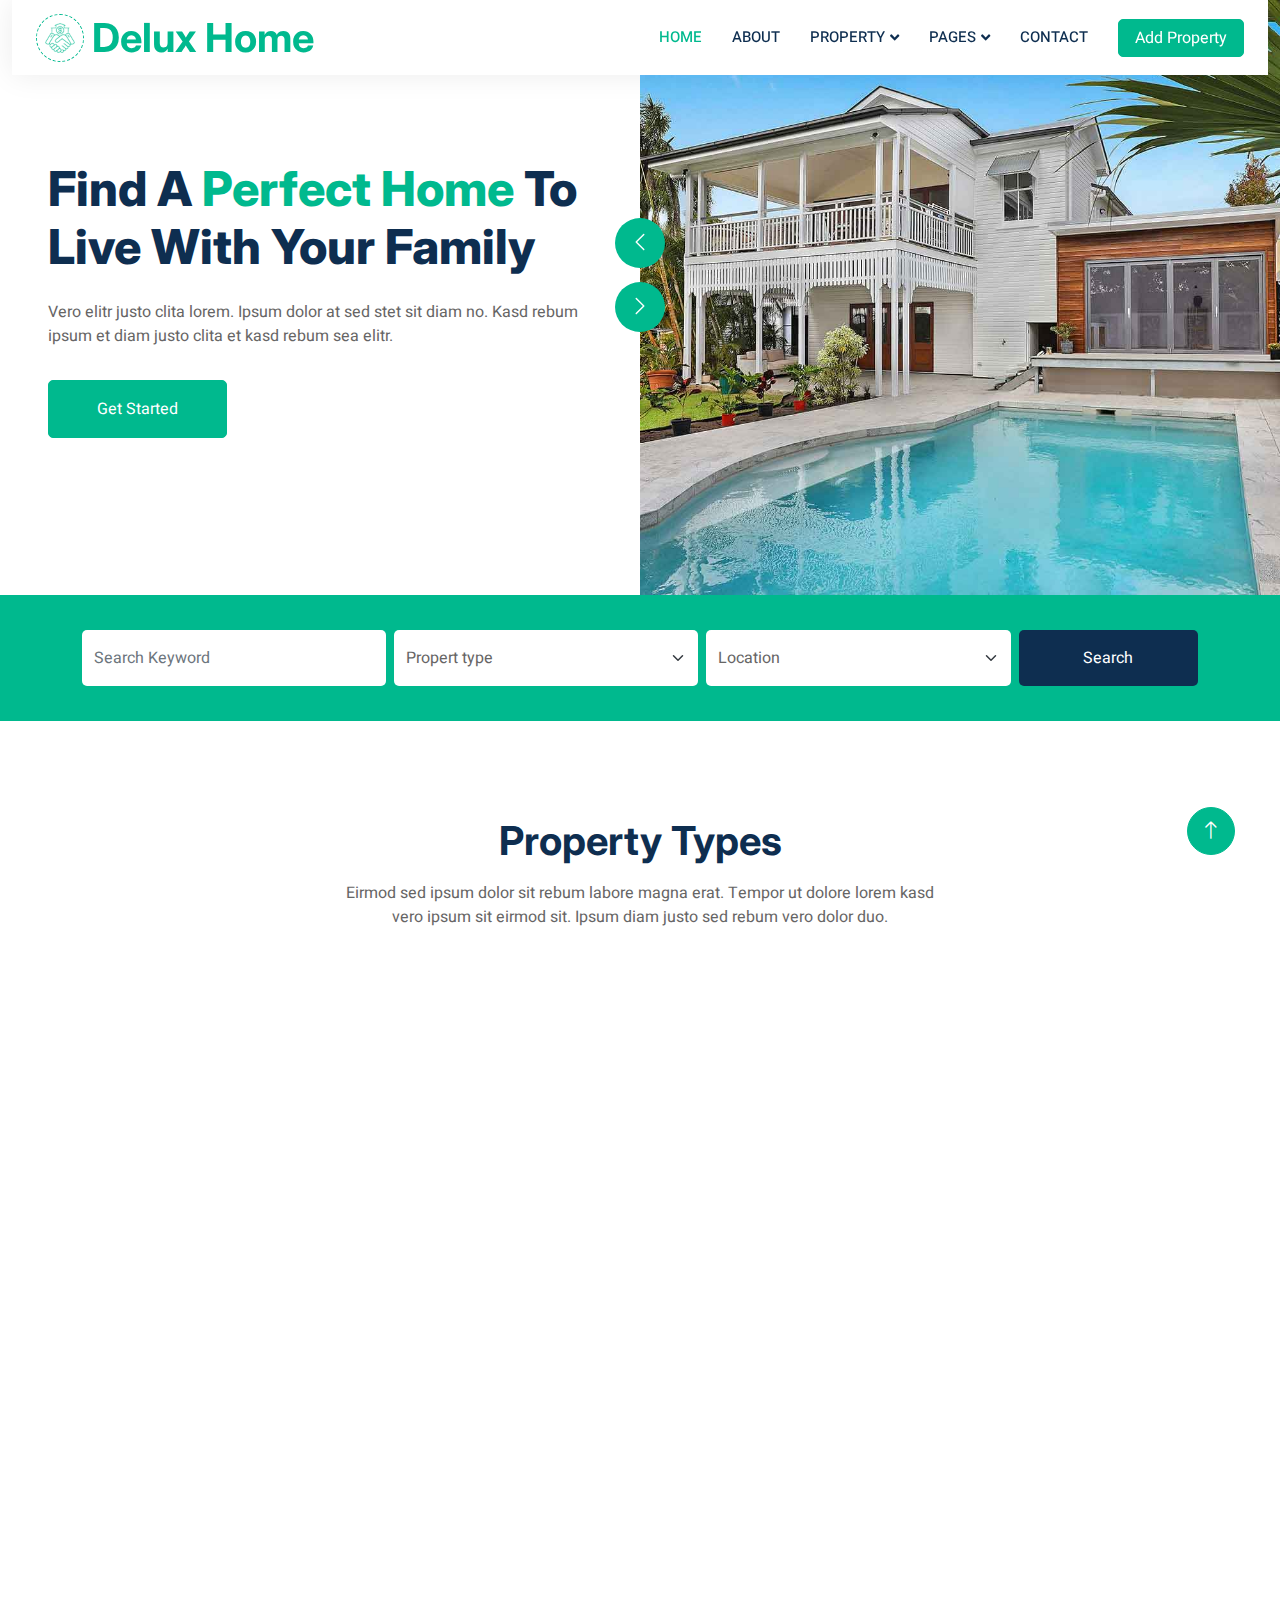
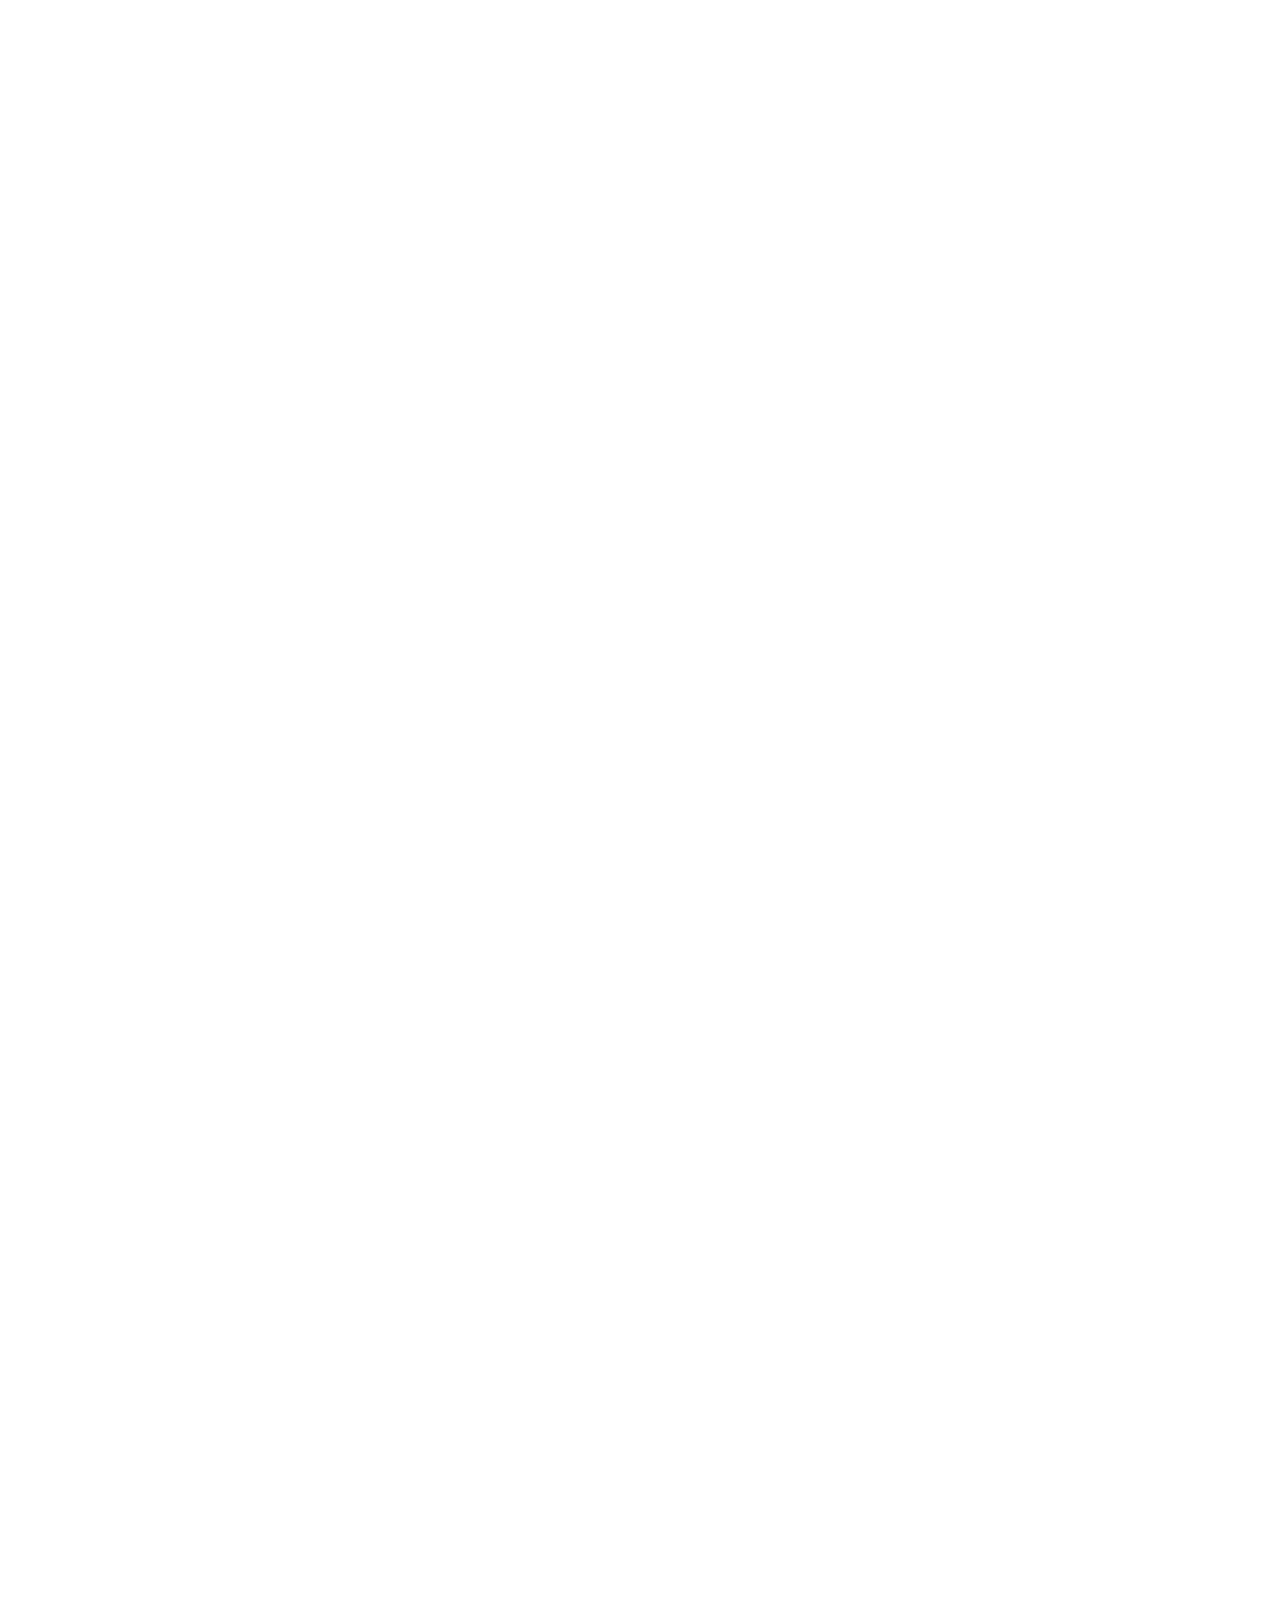
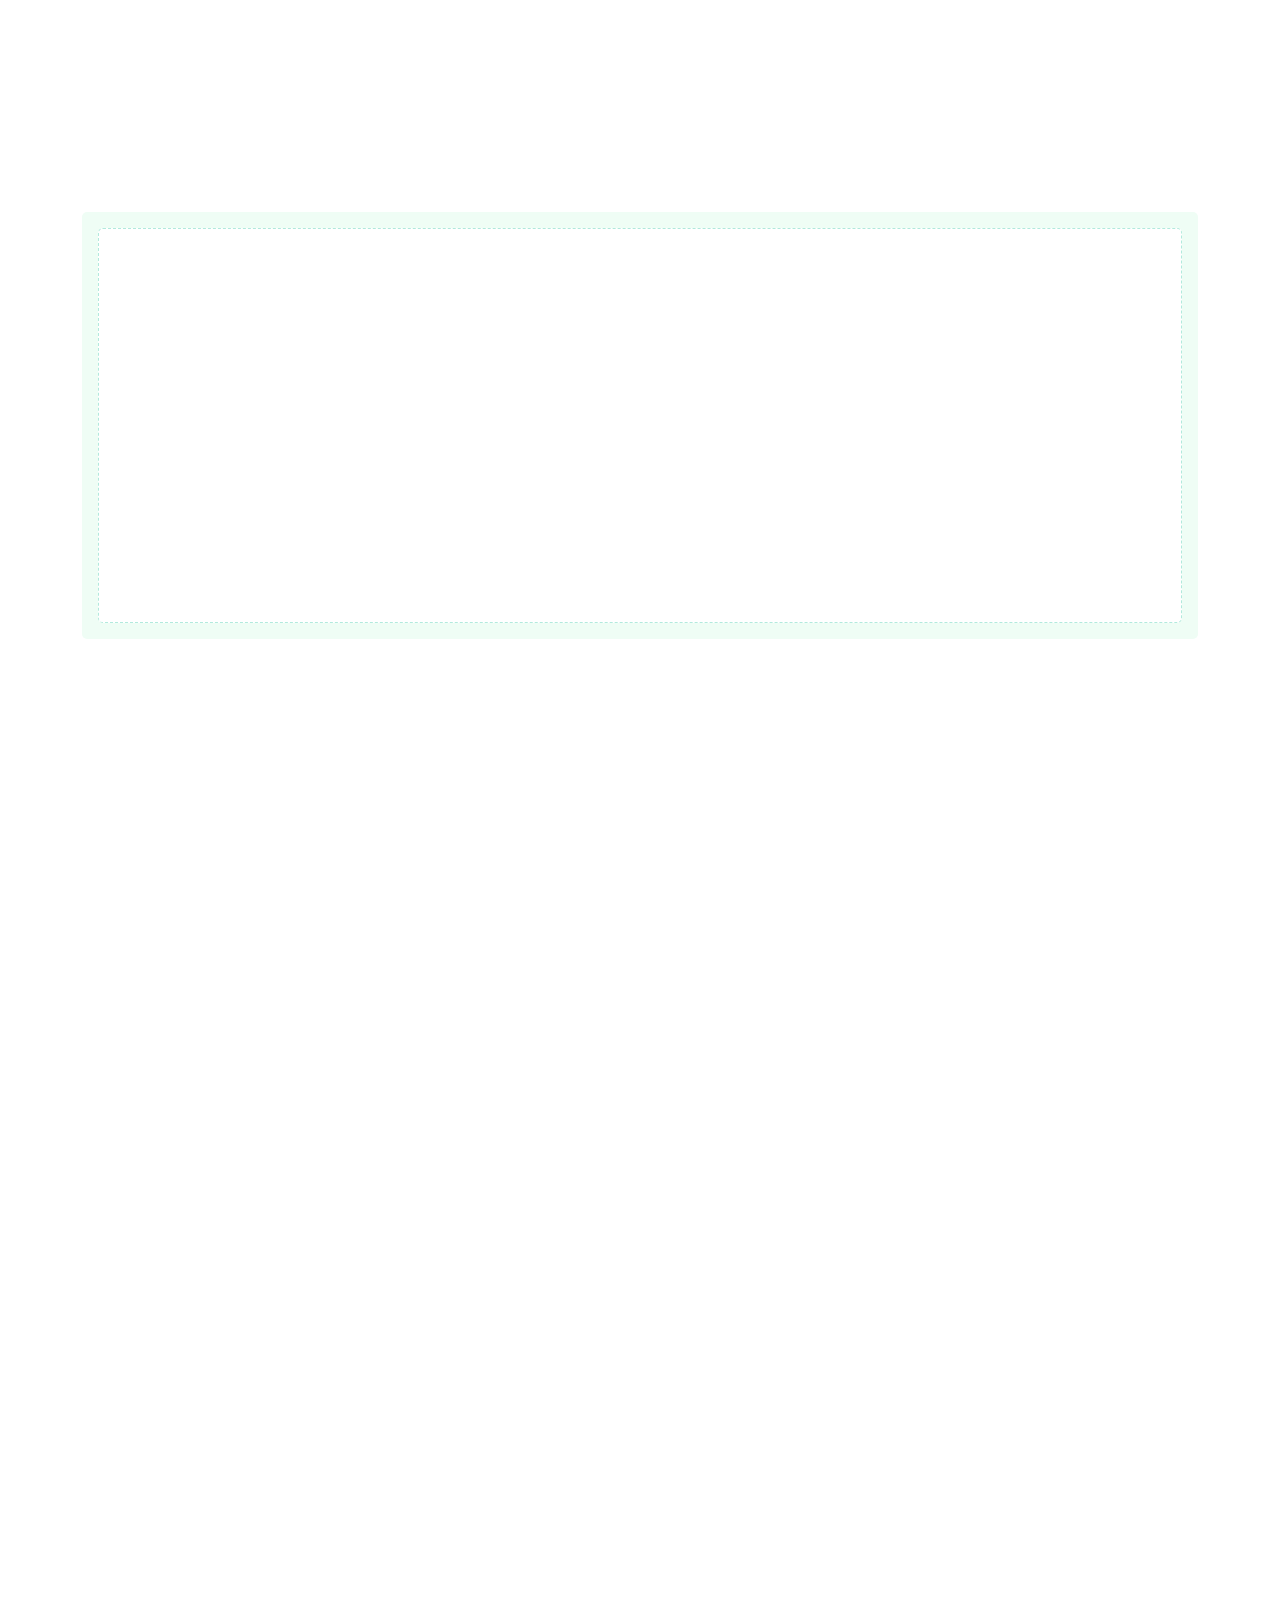
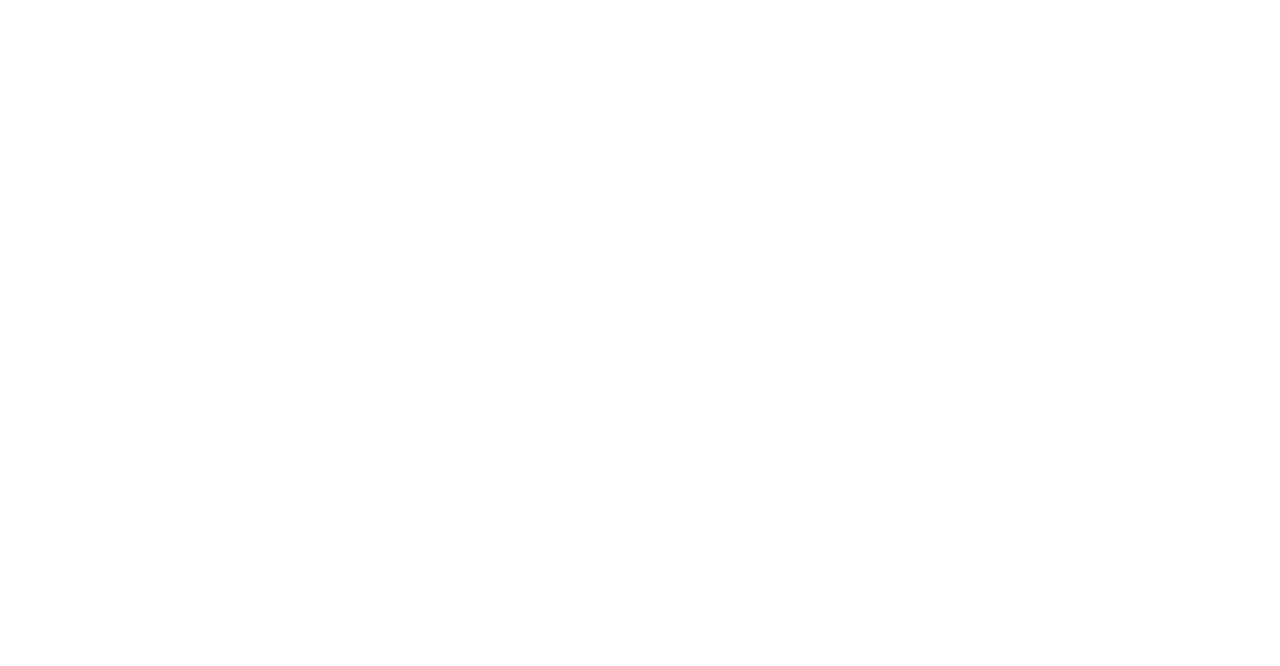
<file: luxury/index.html>
<!DOCTYPE html>
<html lang="en">

<head>
    <meta charset="utf-8">
    <title>Luxury Resort</title>
    <meta content="width=device-width, initial-scale=1.0" name="viewport">
    <meta content="" name="keywords">
    <meta content="" name="description">

    <!-- Favicon -->
    <link href="img/favicon.ico" rel="icon">

    <!-- Google Web Fonts -->
    <link rel="preconnect" href="https://fonts.googleapis.com">
    <link rel="preconnect" href="https://fonts.gstatic.com" crossorigin>
    <link href="https://fonts.googleapis.com/css2?family=Heebo:wght@400;500;600&family=Inter:wght@700;800&display=swap" rel="stylesheet">
    
    <!-- Icon Font Stylesheet -->
    <link href="https://cdnjs.cloudflare.com/ajax/libs/font-awesome/5.10.0/css/all.min.css" rel="stylesheet">
    <link href="https://cdn.jsdelivr.net/npm/bootstrap-icons@1.4.1/font/bootstrap-icons.css" rel="stylesheet">

    <!-- Libraries Stylesheet -->
    <link href="lib/animate/animate.min.css" rel="stylesheet">
    <link href="lib/owlcarousel/assets/owl.carousel.min.css" rel="stylesheet">

    <!-- Customized Bootstrap Stylesheet -->
    <link href="css/bootstrap.min.css" rel="stylesheet">

    <!-- Template Stylesheet -->
    <link href="css/style.css" rel="stylesheet">
    <!-- <style>
        body{
            background: #000;
            color :white;
        }
    </style> -->
</head>

<body>
    <div class="container-xxl bg-white p-0">
 

        <!-- Navbar Start -->
        <div class="container-fluid nav-bar bg-transparent">
            <nav class="navbar navbar-expand-lg bg-white navbar-light py-0 px-4">
                <a href="index.html" class="navbar-brand d-flex align-items-center text-center">
                    <div class="icon p-2 me-2">
                        <img class="img-fluid" src="img/icon-deal.png" alt="Icon" style="width: 30px; height: 30px;">
                    </div>
                    <h1 class="m-0 text-primary">Delux Home</h1>
                </a>
                <button type="button" class="navbar-toggler" data-bs-toggle="collapse" data-bs-target="#navbarCollapse">
                    <span class="navbar-toggler-icon"></span>
                </button>
                <div class="collapse navbar-collapse" id="navbarCollapse">
                    <div class="navbar-nav ms-auto">
                        <a href="index.html" class="nav-item nav-link active">Home</a>
                        <a href="#about" class="nav-item nav-link">About</a>
                        <div class="nav-item dropdown">
                            <a href="#" class="nav-link dropdown-toggle" data-bs-toggle="dropdown">Property</a>
                            <div class="dropdown-menu rounded-0 m-0">
                                <a href="#property_listing" class="dropdown-item">Property List</a>
                                <a href="#property_type" class="dropdown-item">Property Type</a>
                                <a href="property-agent.html" class="dropdown-item">Property Agent</a>
                            </div>
                        </div>
                        <div class="nav-item dropdown">
                            <a href="#" class="nav-link dropdown-toggle" data-bs-toggle="dropdown">Pages</a>
                            <div class="dropdown-menu rounded-0 m-0">
                                <a href="testimonial.html" class="dropdown-item">Testimonial</a>
                                <a href="404.html" class="dropdown-item">404 Error</a>
                            </div>
                        </div>
                        <a href="contact.html" class="nav-item nav-link">Contact</a>
                    </div>
                    <a href="" class="btn btn-primary px-3 d-none d-lg-flex">Add Property</a>
                </div>
            </nav>
        </div>
        <!-- Navbar End -->


        <!-- Header Start -->
        <div class="container-fluid header bg-white p-0">
            <div class="row g-0 align-items-center flex-column-reverse flex-md-row">
                <div class="col-md-6 p-5 mt-lg-5">
                    <h1 class="display-5 animated fadeIn mb-4">Find A <span class="text-primary">Perfect Home</span> To Live With Your Family</h1>
                    <p class="animated fadeIn mb-4 pb-2">Vero elitr justo clita lorem. Ipsum dolor at sed stet
                        sit diam no. Kasd rebum ipsum et diam justo clita et kasd rebum sea elitr.</p>
                    <a href="" class="btn btn-primary py-3 px-5 me-3 animated fadeIn">Get Started</a>
                </div>
                <div class="col-md-6 animated fadeIn">
                    <div class="owl-carousel header-carousel">
                        <div class="owl-carousel-item">
                            <img class="img-fluid" src="img/carousel-1.jpg" alt="">
                        </div>
                        <div class="owl-carousel-item">
                            <img class="img-fluid" src="img/carousel-2.jpg" alt="">
                        </div>
                    </div>
                </div>
            </div>
        </div>
        <!-- Header End -->


        <!-- Search Start -->
        <div class="container-fluid bg-primary mb-5 wow fadeIn" data-wow-delay="0.1s" style="padding: 35px;">
            <div class="container">
                <div class="row g-2">
                    <div class="col-md-10">
                        <div class="row g-2">
                            <div class="col-md-4">
                                <input type="text" class="form-control border-0 py-3" placeholder="Search Keyword">
                            </div>
                            <div class="col-md-4">
                                <select class="form-select border-0 py-3">
                                    <option selected>Propert type</option>
                                    <option value="1">HOME</option>
                                    <option value="2">Room</option>
                                    <option value="3">Office</option>
                                </select>
                            </div>
                            <div class="col-md-4">
                                <select class="form-select border-0 py-3">
                                    <option selected>Location</option>
                                    <option value="1">Jalandhar</option>
                                    <option value="2">Kapurthala</option>
                                    <option value="3">Chandigadh</option>
                                </select>
                            </div>
                        </div>
                    </div>
                    <div class="col-md-2">
                        <button class="btn btn-dark border-0 w-100 py-3">Search</button>
                    </div>
                </div>
            </div>
        </div>
        <!-- Search End -->


        <!-- Category Start -->
        <div class="container-xxl py-5" id="property_type">
            <div class="container">
                <div class="text-center mx-auto mb-5 wow fadeInUp" data-wow-delay="0.1s" style="max-width: 600px;">
                    <h1 class="mb-3">Property Types</h1>
                    <p>Eirmod sed ipsum dolor sit rebum labore magna erat. Tempor ut dolore lorem kasd vero ipsum sit eirmod sit. Ipsum diam justo sed rebum vero dolor duo.</p>
                </div>
                <div class="row g-4">
                    <div class="col-lg-3 col-sm-6 wow fadeInUp" data-wow-delay="0.1s">
                        <a class="cat-item d-block bg-light text-center rounded p-3" href="">
                            <div class="rounded p-4">
                                <div class="icon mb-3">
                                    <img class="img-fluid" src="img/icon-apartment.png" alt="Icon">
                                </div>
                                <h6>Apartment</h6>
                                <span>123 Properties</span>
                            </div>
                        </a>
                    </div>
                    <div class="col-lg-3 col-sm-6 wow fadeInUp" data-wow-delay="0.3s">
                        <a class="cat-item d-block bg-light text-center rounded p-3" href="">
                            <div class="rounded p-4">
                                <div class="icon mb-3">
                                    <img class="img-fluid" src="img/icon-villa.png" alt="Icon">
                                </div>
                                <h6>Villa</h6>
                                <span>123 Properties</span>
                            </div>
                        </a>
                    </div>
                    <div class="col-lg-3 col-sm-6 wow fadeInUp" data-wow-delay="0.5s">
                        <a class="cat-item d-block bg-light text-center rounded p-3" href="">
                            <div class="rounded p-4">
                                <div class="icon mb-3">
                                    <img class="img-fluid" src="img/icon-house.png" alt="Icon">
                                </div>
                                <h6>Home</h6>
                                <span>123 Properties</span>
                            </div>
                        </a>
                    </div>
                    <div class="col-lg-3 col-sm-6 wow fadeInUp" data-wow-delay="0.7s">
                        <a class="cat-item d-block bg-light text-center rounded p-3" href="">
                            <div class="rounded p-4">
                                <div class="icon mb-3">
                                    <img class="img-fluid" src="img/icon-housing.png" alt="Icon">
                                </div>
                                <h6>Office</h6>
                                <span>123 Properties</span>
                            </div>
                        </a>
                    </div>
                    <div class="col-lg-3 col-sm-6 wow fadeInUp" data-wow-delay="0.1s">
                        <a class="cat-item d-block bg-light text-center rounded p-3" href="">
                            <div class="rounded p-4">
                                <div class="icon mb-3">
                                    <img class="img-fluid" src="img/icon-building.png" alt="Icon">
                                </div>
                                <h6>Building</h6>
                                <span>123 Properties</span>
                            </div>
                        </a>
                    </div>
                    <div class="col-lg-3 col-sm-6 wow fadeInUp" data-wow-delay="0.3s">
                        <a class="cat-item d-block bg-light text-center rounded p-3" href="">
                            <div class="rounded p-4">
                                <div class="icon mb-3">
                                    <img class="img-fluid" src="img/icon-neighborhood.png" alt="Icon">
                                </div>
                                <h6>Townhouse</h6>
                                <span>123 Properties</span>
                            </div>
                        </a>
                    </div>
                    <div class="col-lg-3 col-sm-6 wow fadeInUp" data-wow-delay="0.5s">
                        <a class="cat-item d-block bg-light text-center rounded p-3" href="">
                            <div class="rounded p-4">
                                <div class="icon mb-3">
                                    <img class="img-fluid" src="img/icon-condominium.png" alt="Icon">
                                </div>
                                <h6>Shop</h6>
                                <span>123 Properties</span>
                            </div>
                        </a>
                    </div>
                    <div class="col-lg-3 col-sm-6 wow fadeInUp" data-wow-delay="0.7s">
                        <a class="cat-item d-block bg-light text-center rounded p-3" href="">
                            <div class="rounded p-4">
                                <div class="icon mb-3">
                                    <img class="img-fluid" src="img/icon-luxury.png" alt="Icon">
                                </div>
                                <h6>Garage</h6>
                                <span>123 Properties</span>
                            </div>
                        </a>
                    </div>
                </div>
            </div>
        </div>
        <!-- Category End -->


        <!-- About Start -->
        <div class="container-xxl py-5" id="about">
            <div class="container">
                <div class="row g-5 align-items-center">
                    <div class="col-lg-6 wow fadeIn" data-wow-delay="0.1s">
                        <div class="about-img position-relative overflow-hidden p-5 pe-0">
                            <img class="img-fluid w-100" src="img/about.jpg">
                        </div>
                    </div>
                    <div class="col-lg-6 wow fadeIn" data-wow-delay="0.5s">
                        <h1 class="mb-4">#1 Place To Find The Perfect Room for your need</h1>
                        <p class="mb-4">Tempor erat elitr rebum at clita. Diam dolor diam ipsum sit. Aliqu diam amet diam et eos. Clita erat ipsum et lorem et sit, sed stet lorem sit clita duo justo magna dolore erat amet</p>
                        <p><i class="fa fa-check text-primary me-3"></i>Tempor erat elitr rebum at clita</p>
                        <p><i class="fa fa-check text-primary me-3"></i>Aliqu diam amet diam et eos</p>
                        <p><i class="fa fa-check text-primary me-3"></i>Clita duo justo magna dolore erat amet</p>
                        <a class="btn btn-primary py-3 px-5 mt-3" href="">Read More</a>
                    </div>
                </div>
            </div>
        </div>
        <!-- About End -->


        <!-- Property List Start -->
        <div class="container-xxl py-5" id="property_listing">
            <div class="container">
                <div class="row g-0 gx-5 align-items-end">
                    <div class="col-lg-6">
                        <div class="text-start mx-auto mb-5 wow slideInLeft" data-wow-delay="0.1s">
                            <h1 class="mb-3">Property Listing</h1>
                            <p>Eirmod sed ipsum dolor sit rebum labore magna erat. Tempor ut dolore lorem kasd vero ipsum sit eirmod sit diam justo sed rebum.</p>
                        </div>
                    </div>
                    <div class="col-lg-6 text-start text-lg-end wow slideInRight" data-wow-delay="0.1s">
                        <ul class="nav nav-pills d-inline-flex justify-content-end mb-5">
                            <li class="nav-item me-2">
                                <a class="btn btn-outline-primary active" data-bs-toggle="pill" href="#tab-1">Featured</a>
                            </li>
                            <li class="nav-item me-2">
                                <a class="btn btn-outline-primary" data-bs-toggle="pill" href="#tab-2">For Sell</a>
                            </li>
                            <li class="nav-item me-0">
                                <a class="btn btn-outline-primary" data-bs-toggle="pill" href="#tab-3">For Rent</a>
                            </li>
                        </ul>
                    </div>
                </div>
                <div class="tab-content">
                    <div id="tab-1" class="tab-pane fade show p-0 active">
                        <div class="row g-4">
                            <div class="col-lg-4 col-md-6 wow fadeInUp" data-wow-delay="0.1s">
                                <div class="property-item rounded overflow-hidden">
                                    <div class="position-relative overflow-hidden">
                                        <a href=""><img class="img-fluid" src="img/property-1.jpg" alt=""></a>
                                        <div class="bg-primary rounded text-white position-absolute start-0 top-0 m-4 py-1 px-3">For Sell</div>
                                        <div class="bg-white rounded-top text-primary position-absolute start-0 bottom-0 mx-4 pt-1 px-3">Appartment</div>
                                    </div>
                                    <div class="p-4 pb-0">
                                        <h5 class="text-primary mb-3">₹12,345</h5>
                                        <a class="d-block h5 mb-2" href="">Golden Urban House For Sell</a>
                                        <p><i class="fa fa-map-marker-alt text-primary me-2"></i>144603, Jalandhar, kapurthala, punjab</p>
                                    </div>
                                    <div class="d-flex border-top">
                                        <small class="flex-fill text-center border-end py-2"><i class="fa fa-ruler-combined text-primary me-2"></i>1000 Sqft</small>
                                        <small class="flex-fill text-center border-end py-2"><i class="fa fa-bed text-primary me-2"></i>3 Bed</small>
                                        <small class="flex-fill text-center py-2"><i class="fa fa-bath text-primary me-2"></i>2 Bath</small>
                                    </div>
                                </div>
                            </div>
                            <div class="col-lg-4 col-md-6 wow fadeInUp" data-wow-delay="0.3s">
                                <div class="property-item rounded overflow-hidden">
                                    <div class="position-relative overflow-hidden">
                                        <a href=""><img class="img-fluid" src="img/property-2.jpg" alt=""></a>
                                        <div class="bg-primary rounded text-white position-absolute start-0 top-0 m-4 py-1 px-3">For Rent</div>
                                        <div class="bg-white rounded-top text-primary position-absolute start-0 bottom-0 mx-4 pt-1 px-3">Villa</div>
                                    </div>
                                    <div class="p-4 pb-0">
                                        <h5 class="text-primary mb-3">₹12,345</h5>
                                        <a class="d-block h5 mb-2" href="">Golden Urban House For Sell</a>
                                        <p><i class="fa fa-map-marker-alt text-primary me-2"></i>144603, Jalandhar, kapurthala, punjab</p>
                                    </div>
                                    <div class="d-flex border-top">
                                        <small class="flex-fill text-center border-end py-2"><i class="fa fa-ruler-combined text-primary me-2"></i>1000 Sqft</small>
                                        <small class="flex-fill text-center border-end py-2"><i class="fa fa-bed text-primary me-2"></i>3 Bed</small>
                                        <small class="flex-fill text-center py-2"><i class="fa fa-bath text-primary me-2"></i>2 Bath</small>
                                    </div>
                                </div>
                            </div>
                            <div class="col-lg-4 col-md-6 wow fadeInUp" data-wow-delay="0.5s">
                                <div class="property-item rounded overflow-hidden">
                                    <div class="position-relative overflow-hidden">
                                        <a href=""><img class="img-fluid" src="img/property-3.jpg" alt=""></a>
                                        <div class="bg-primary rounded text-white position-absolute start-0 top-0 m-4 py-1 px-3">For Sell</div>
                                        <div class="bg-white rounded-top text-primary position-absolute start-0 bottom-0 mx-4 pt-1 px-3">Office</div>
                                    </div>
                                    <div class="p-4 pb-0">
                                        <h5 class="text-primary mb-3">₹12,345</h5>
                                        <a class="d-block h5 mb-2" href="">Golden Urban House For Sell</a>
                                        <p><i class="fa fa-map-marker-alt text-primary me-2"></i>144603, Jalandhar, kapurthala, punjab</p>
                                    </div>
                                    <div class="d-flex border-top">
                                        <small class="flex-fill text-center border-end py-2"><i class="fa fa-ruler-combined text-primary me-2"></i>1000 Sqft</small>
                                        <small class="flex-fill text-center border-end py-2"><i class="fa fa-bed text-primary me-2"></i>3 Bed</small>
                                        <small class="flex-fill text-center py-2"><i class="fa fa-bath text-primary me-2"></i>2 Bath</small>
                                    </div>
                                </div>
                            </div>
                            <div class="col-lg-4 col-md-6 wow fadeInUp" data-wow-delay="0.1s">
                                <div class="property-item rounded overflow-hidden">
                                    <div class="position-relative overflow-hidden">
                                        <a href=""><img class="img-fluid" src="img/property-4.jpg" alt=""></a>
                                        <div class="bg-primary rounded text-white position-absolute start-0 top-0 m-4 py-1 px-3">For Rent</div>
                                        <div class="bg-white rounded-top text-primary position-absolute start-0 bottom-0 mx-4 pt-1 px-3">Building</div>
                                    </div>
                                    <div class="p-4 pb-0">
                                        <h5 class="text-primary mb-3">₹12,345</h5>
                                        <a class="d-block h5 mb-2" href="">Golden Urban House For Sell</a>
                                        <p><i class="fa fa-map-marker-alt text-primary me-2"></i>144603, Jalandhar, kapurthala, punjab</p>
                                    </div>
                                    <div class="d-flex border-top">
                                        <small class="flex-fill text-center border-end py-2"><i class="fa fa-ruler-combined text-primary me-2"></i>1000 Sqft</small>
                                        <small class="flex-fill text-center border-end py-2"><i class="fa fa-bed text-primary me-2"></i>3 Bed</small>
                                        <small class="flex-fill text-center py-2"><i class="fa fa-bath text-primary me-2"></i>2 Bath</small>
                                    </div>
                                </div>
                            </div>
                            <div class="col-lg-4 col-md-6 wow fadeInUp" data-wow-delay="0.3s">
                                <div class="property-item rounded overflow-hidden">
                                    <div class="position-relative overflow-hidden">
                                        <a href=""><img class="img-fluid" src="img/property-5.jpg" alt=""></a>
                                        <div class="bg-primary rounded text-white position-absolute start-0 top-0 m-4 py-1 px-3">For Sell</div>
                                        <div class="bg-white rounded-top text-primary position-absolute start-0 bottom-0 mx-4 pt-1 px-3">Home</div>
                                    </div>
                                    <div class="p-4 pb-0">
                                        <h5 class="text-primary mb-3">₹12,345</h5>
                                        <a class="d-block h5 mb-2" href="">Golden Urban House For Sell</a>
                                        <p><i class="fa fa-map-marker-alt text-primary me-2"></i>144603, Jalandhar, kapurthala, punjab</p>
                                    </div>
                                    <div class="d-flex border-top">
                                        <small class="flex-fill text-center border-end py-2"><i class="fa fa-ruler-combined text-primary me-2"></i>1000 Sqft</small>
                                        <small class="flex-fill text-center border-end py-2"><i class="fa fa-bed text-primary me-2"></i>3 Bed</small>
                                        <small class="flex-fill text-center py-2"><i class="fa fa-bath text-primary me-2"></i>2 Bath</small>
                                    </div>
                                </div>
                            </div>
                            <div class="col-lg-4 col-md-6 wow fadeInUp" data-wow-delay="0.5s">
                                <div class="property-item rounded overflow-hidden">
                                    <div class="position-relative overflow-hidden">
                                        <a href=""><img class="img-fluid" src="img/property-6.jpg" alt=""></a>
                                        <div class="bg-primary rounded text-white position-absolute start-0 top-0 m-4 py-1 px-3">For Rent</div>
                                        <div class="bg-white rounded-top text-primary position-absolute start-0 bottom-0 mx-4 pt-1 px-3">Shop</div>
                                    </div>
                                    <div class="p-4 pb-0">
                                        <h5 class="text-primary mb-3">₹12,345</h5>
                                        <a class="d-block h5 mb-2" href="">Golden Urban House For Sell</a>
                                        <p><i class="fa fa-map-marker-alt text-primary me-2"></i>144603, Jalandhar, kapurthala, punjab</p>
                                    </div>
                                    <div class="d-flex border-top">
                                        <small class="flex-fill text-center border-end py-2"><i class="fa fa-ruler-combined text-primary me-2"></i>1000 Sqft</small>
                                        <small class="flex-fill text-center border-end py-2"><i class="fa fa-bed text-primary me-2"></i>3 Bed</small>
                                        <small class="flex-fill text-center py-2"><i class="fa fa-bath text-primary me-2"></i>2 Bath</small>
                                    </div>
                                </div>
                            </div>
                            <div class="col-12 text-center wow fadeInUp" data-wow-delay="0.1s">
                                <a class="btn btn-primary py-3 px-5" href="./property.html">Browse More Property</a>
                            </div>
                        </div>
                    </div>
                    <div id="tab-2" class="tab-pane fade show p-0">
                        <div class="row g-4">
                            <div class="col-lg-4 col-md-6">
                                <div class="property-item rounded overflow-hidden">
                                    <div class="position-relative overflow-hidden">
                                        <a href=""><img class="img-fluid" src="img/property-1.jpg" alt=""></a>
                                        <div class="bg-primary rounded text-white position-absolute start-0 top-0 m-4 py-1 px-3">For Sell</div>
                                        <div class="bg-white rounded-top text-primary position-absolute start-0 bottom-0 mx-4 pt-1 px-3">Appartment</div>
                                    </div>
                                    <div class="p-4 pb-0">
                                        <h5 class="text-primary mb-3">₹12,345</h5>
                                        <a class="d-block h5 mb-2" href="">Golden Urban House For Sell</a>
                                        <p><i class="fa fa-map-marker-alt text-primary me-2"></i>144603, Jalandhar, kapurthala, punjab</p>
                                    </div>
                                    <div class="d-flex border-top">
                                        <small class="flex-fill text-center border-end py-2"><i class="fa fa-ruler-combined text-primary me-2"></i>1000 Sqft</small>
                                        <small class="flex-fill text-center border-end py-2"><i class="fa fa-bed text-primary me-2"></i>3 Bed</small>
                                        <small class="flex-fill text-center py-2"><i class="fa fa-bath text-primary me-2"></i>2 Bath</small>
                                    </div>
                                </div>
                            </div>
                            <div class="col-lg-4 col-md-6">
                                <div class="property-item rounded overflow-hidden">
                                    <div class="position-relative overflow-hidden">
                                        <a href=""><img class="img-fluid" src="img/property-2.jpg" alt=""></a>
                                        <div class="bg-primary rounded text-white position-absolute start-0 top-0 m-4 py-1 px-3">For Rent</div>
                                        <div class="bg-white rounded-top text-primary position-absolute start-0 bottom-0 mx-4 pt-1 px-3">Villa</div>
                                    </div>
                                    <div class="p-4 pb-0">
                                        <h5 class="text-primary mb-3">₹12,345</h5>
                                        <a class="d-block h5 mb-2" href="">Golden Urban House For Sell</a>
                                        <p><i class="fa fa-map-marker-alt text-primary me-2"></i>144603, Jalandhar, kapurthala, punjab</p>
                                    </div>
                                    <div class="d-flex border-top">
                                        <small class="flex-fill text-center border-end py-2"><i class="fa fa-ruler-combined text-primary me-2"></i>1000 Sqft</small>
                                        <small class="flex-fill text-center border-end py-2"><i class="fa fa-bed text-primary me-2"></i>3 Bed</small>
                                        <small class="flex-fill text-center py-2"><i class="fa fa-bath text-primary me-2"></i>2 Bath</small>
                                    </div>
                                </div>
                            </div>
                            <div class="col-lg-4 col-md-6">
                                <div class="property-item rounded overflow-hidden">
                                    <div class="position-relative overflow-hidden">
                                        <a href=""><img class="img-fluid" src="img/property-3.jpg" alt=""></a>
                                        <div class="bg-primary rounded text-white position-absolute start-0 top-0 m-4 py-1 px-3">For Sell</div>
                                        <div class="bg-white rounded-top text-primary position-absolute start-0 bottom-0 mx-4 pt-1 px-3">Office</div>
                                    </div>
                                    <div class="p-4 pb-0">
                                        <h5 class="text-primary mb-3">₹12,345</h5>
                                        <a class="d-block h5 mb-2" href="">Golden Urban House For Sell</a>
                                        <p><i class="fa fa-map-marker-alt text-primary me-2"></i>144603, Jalandhar, kapurthala, punjab</p>
                                    </div>
                                    <div class="d-flex border-top">
                                        <small class="flex-fill text-center border-end py-2"><i class="fa fa-ruler-combined text-primary me-2"></i>1000 Sqft</small>
                                        <small class="flex-fill text-center border-end py-2"><i class="fa fa-bed text-primary me-2"></i>3 Bed</small>
                                        <small class="flex-fill text-center py-2"><i class="fa fa-bath text-primary me-2"></i>2 Bath</small>
                                    </div>
                                </div>
                            </div>
                            <div class="col-lg-4 col-md-6">
                                <div class="property-item rounded overflow-hidden">
                                    <div class="position-relative overflow-hidden">
                                        <a href=""><img class="img-fluid" src="img/property-4.jpg" alt=""></a>
                                        <div class="bg-primary rounded text-white position-absolute start-0 top-0 m-4 py-1 px-3">For Rent</div>
                                        <div class="bg-white rounded-top text-primary position-absolute start-0 bottom-0 mx-4 pt-1 px-3">Building</div>
                                    </div>
                                    <div class="p-4 pb-0">
                                        <h5 class="text-primary mb-3">₹12,345</h5>
                                        <a class="d-block h5 mb-2" href="">Golden Urban House For Sell</a>
                                        <p><i class="fa fa-map-marker-alt text-primary me-2"></i>144603, Jalandhar, kapurthala, punjab</p>
                                    </div>
                                    <div class="d-flex border-top">
                                        <small class="flex-fill text-center border-end py-2"><i class="fa fa-ruler-combined text-primary me-2"></i>1000 Sqft</small>
                                        <small class="flex-fill text-center border-end py-2"><i class="fa fa-bed text-primary me-2"></i>3 Bed</small>
                                        <small class="flex-fill text-center py-2"><i class="fa fa-bath text-primary me-2"></i>2 Bath</small>
                                    </div>
                                </div>
                            </div>
                            <div class="col-lg-4 col-md-6">
                                <div class="property-item rounded overflow-hidden">
                                    <div class="position-relative overflow-hidden">
                                        <a href=""><img class="img-fluid" src="img/property-5.jpg" alt=""></a>
                                        <div class="bg-primary rounded text-white position-absolute start-0 top-0 m-4 py-1 px-3">For Sell</div>
                                        <div class="bg-white rounded-top text-primary position-absolute start-0 bottom-0 mx-4 pt-1 px-3">Home</div>
                                    </div>
                                    <div class="p-4 pb-0">
                                        <h5 class="text-primary mb-3">₹12,345</h5>
                                        <a class="d-block h5 mb-2" href="">Golden Urban House For Sell</a>
                                        <p><i class="fa fa-map-marker-alt text-primary me-2"></i>144603, Jalandhar, kapurthala, punjab</p>
                                    </div>
                                    <div class="d-flex border-top">
                                        <small class="flex-fill text-center border-end py-2"><i class="fa fa-ruler-combined text-primary me-2"></i>1000 Sqft</small>
                                        <small class="flex-fill text-center border-end py-2"><i class="fa fa-bed text-primary me-2"></i>3 Bed</small>
                                        <small class="flex-fill text-center py-2"><i class="fa fa-bath text-primary me-2"></i>2 Bath</small>
                                    </div>
                                </div>
                            </div>
                            <div class="col-lg-4 col-md-6">
                                <div class="property-item rounded overflow-hidden">
                                    <div class="position-relative overflow-hidden">
                                        <a href=""><img class="img-fluid" src="img/property-6.jpg" alt=""></a>
                                        <div class="bg-primary rounded text-white position-absolute start-0 top-0 m-4 py-1 px-3">For Rent</div>
                                        <div class="bg-white rounded-top text-primary position-absolute start-0 bottom-0 mx-4 pt-1 px-3">Shop</div>
                                    </div>
                                    <div class="p-4 pb-0">
                                        <h5 class="text-primary mb-3">₹12,345</h5>
                                        <a class="d-block h5 mb-2" href="">Golden Urban House For Sell</a>
                                        <p><i class="fa fa-map-marker-alt text-primary me-2"></i>144603, Jalandhar, kapurthala, punjab</p>
                                    </div>
                                    <div class="d-flex border-top">
                                        <small class="flex-fill text-center border-end py-2"><i class="fa fa-ruler-combined text-primary me-2"></i>1000 Sqft</small>
                                        <small class="flex-fill text-center border-end py-2"><i class="fa fa-bed text-primary me-2"></i>3 Bed</small>
                                        <small class="flex-fill text-center py-2"><i class="fa fa-bath text-primary me-2"></i>2 Bath</small>
                                    </div>
                                </div>
                            </div>
                            <div class="col-12 text-center">
                                <a class="btn btn-primary py-3 px-5" href="./property.html">Browse More Property</a>
                            </div>
                        </div>
                    </div>
                    <div id="tab-3" class="tab-pane fade show p-0">
                        <div class="row g-4">
                            <div class="col-lg-4 col-md-6">
                                <div class="property-item rounded overflow-hidden">
                                    <div class="position-relative overflow-hidden">
                                        <a href=""><img class="img-fluid" src="img/property-1.jpg" alt=""></a>
                                        <div class="bg-primary rounded text-white position-absolute start-0 top-0 m-4 py-1 px-3">For Sell</div>
                                        <div class="bg-white rounded-top text-primary position-absolute start-0 bottom-0 mx-4 pt-1 px-3">Appartment</div>
                                    </div>
                                    <div class="p-4 pb-0">
                                        <h5 class="text-primary mb-3">₹12,345</h5>
                                        <a class="d-block h5 mb-2" href="">Golden Urban House For Sell</a>
                                        <p><i class="fa fa-map-marker-alt text-primary me-2"></i>144603, Jalandhar, kapurthala, punjab</p>
                                    </div>
                                    <div class="d-flex border-top">
                                        <small class="flex-fill text-center border-end py-2"><i class="fa fa-ruler-combined text-primary me-2"></i>1000 Sqft</small>
                                        <small class="flex-fill text-center border-end py-2"><i class="fa fa-bed text-primary me-2"></i>3 Bed</small>
                                        <small class="flex-fill text-center py-2"><i class="fa fa-bath text-primary me-2"></i>2 Bath</small>
                                    </div>
                                </div>
                            </div>
                            <div class="col-lg-4 col-md-6">
                                <div class="property-item rounded overflow-hidden">
                                    <div class="position-relative overflow-hidden">
                                        <a href=""><img class="img-fluid" src="img/property-2.jpg" alt=""></a>
                                        <div class="bg-primary rounded text-white position-absolute start-0 top-0 m-4 py-1 px-3">For Rent</div>
                                        <div class="bg-white rounded-top text-primary position-absolute start-0 bottom-0 mx-4 pt-1 px-3">Villa</div>
                                    </div>
                                    <div class="p-4 pb-0">
                                        <h5 class="text-primary mb-3">₹12,345</h5>
                                        <a class="d-block h5 mb-2" href="">Golden Urban House For Sell</a>
                                        <p><i class="fa fa-map-marker-alt text-primary me-2"></i>144603, Jalandhar, kapurthala, punjab</p>
                                    </div>
                                    <div class="d-flex border-top">
                                        <small class="flex-fill text-center border-end py-2"><i class="fa fa-ruler-combined text-primary me-2"></i>1000 Sqft</small>
                                        <small class="flex-fill text-center border-end py-2"><i class="fa fa-bed text-primary me-2"></i>3 Bed</small>
                                        <small class="flex-fill text-center py-2"><i class="fa fa-bath text-primary me-2"></i>2 Bath</small>
                                    </div>
                                </div>
                            </div>
                            <div class="col-lg-4 col-md-6">
                                <div class="property-item rounded overflow-hidden">
                                    <div class="position-relative overflow-hidden">
                                        <a href=""><img class="img-fluid" src="img/property-3.jpg" alt=""></a>
                                        <div class="bg-primary rounded text-white position-absolute start-0 top-0 m-4 py-1 px-3">For Sell</div>
                                        <div class="bg-white rounded-top text-primary position-absolute start-0 bottom-0 mx-4 pt-1 px-3">Office</div>
                                    </div>
                                    <div class="p-4 pb-0">
                                        <h5 class="text-primary mb-3">₹12,345</h5>
                                        <a class="d-block h5 mb-2" href="">Golden Urban House For Sell</a>
                                        <p><i class="fa fa-map-marker-alt text-primary me-2"></i>144603, Jalandhar, kapurthala, punjab</p>
                                    </div>
                                    <div class="d-flex border-top">
                                        <small class="flex-fill text-center border-end py-2"><i class="fa fa-ruler-combined text-primary me-2"></i>1000 Sqft</small>
                                        <small class="flex-fill text-center border-end py-2"><i class="fa fa-bed text-primary me-2"></i>3 Bed</small>
                                        <small class="flex-fill text-center py-2"><i class="fa fa-bath text-primary me-2"></i>2 Bath</small>
                                    </div>
                                </div>
                            </div>
                            <div class="col-lg-4 col-md-6">
                                <div class="property-item rounded overflow-hidden">
                                    <div class="position-relative overflow-hidden">
                                        <a href=""><img class="img-fluid" src="img/property-4.jpg" alt=""></a>
                                        <div class="bg-primary rounded text-white position-absolute start-0 top-0 m-4 py-1 px-3">For Rent</div>
                                        <div class="bg-white rounded-top text-primary position-absolute start-0 bottom-0 mx-4 pt-1 px-3">Building</div>
                                    </div>
                                    <div class="p-4 pb-0">
                                        <h5 class="text-primary mb-3">₹12,345</h5>
                                        <a class="d-block h5 mb-2" href="">Golden Urban House For Sell</a>
                                        <p><i class="fa fa-map-marker-alt text-primary me-2"></i>144603, Jalandhar, kapurthala, punjab</p>
                                    </div>
                                    <div class="d-flex border-top">
                                        <small class="flex-fill text-center border-end py-2"><i class="fa fa-ruler-combined text-primary me-2"></i>1000 Sqft</small>
                                        <small class="flex-fill text-center border-end py-2"><i class="fa fa-bed text-primary me-2"></i>3 Bed</small>
                                        <small class="flex-fill text-center py-2"><i class="fa fa-bath text-primary me-2"></i>2 Bath</small>
                                    </div>
                                </div>
                            </div>
                            <div class="col-lg-4 col-md-6">
                                <div class="property-item rounded overflow-hidden">
                                    <div class="position-relative overflow-hidden">
                                        <a href=""><img class="img-fluid" src="img/property-5.jpg" alt=""></a>
                                        <div class="bg-primary rounded text-white position-absolute start-0 top-0 m-4 py-1 px-3">For Sell</div>
                                        <div class="bg-white rounded-top text-primary position-absolute start-0 bottom-0 mx-4 pt-1 px-3">Home</div>
                                    </div>
                                    <div class="p-4 pb-0">
                                        <h5 class="text-primary mb-3">₹12,345</h5>
                                        <a class="d-block h5 mb-2" href="">Golden Urban House For Sell</a>
                                        <p><i class="fa fa-map-marker-alt text-primary me-2"></i>144603, Jalandhar, kapurthala, punjab</p>
                                    </div>
                                    <div class="d-flex border-top">
                                        <small class="flex-fill text-center border-end py-2"><i class="fa fa-ruler-combined text-primary me-2"></i>1000 Sqft</small>
                                        <small class="flex-fill text-center border-end py-2"><i class="fa fa-bed text-primary me-2"></i>3 Bed</small>
                                        <small class="flex-fill text-center py-2"><i class="fa fa-bath text-primary me-2"></i>2 Bath</small>
                                    </div>
                                </div>
                            </div>
                            <div class="col-lg-4 col-md-6">
                                <div class="property-item rounded overflow-hidden">
                                    <div class="position-relative overflow-hidden">
                                        <a href=""><img class="img-fluid" src="img/property-6.jpg" alt=""></a>
                                        <div class="bg-primary rounded text-white position-absolute start-0 top-0 m-4 py-1 px-3">For Rent</div>
                                        <div class="bg-white rounded-top text-primary position-absolute start-0 bottom-0 mx-4 pt-1 px-3">Shop</div>
                                    </div>
                                    <div class="p-4 pb-0">
                                        <h5 class="text-primary mb-3">₹12,345</h5>
                                        <a class="d-block h5 mb-2" href="">Golden Urban House For Sell</a>
                                        <p><i class="fa fa-map-marker-alt text-primary me-2"></i>144603, Jalandhar, kapurthala, punjab</p>
                                    </div>
                                    <div class="d-flex border-top">
                                        <small class="flex-fill text-center border-end py-2"><i class="fa fa-ruler-combined text-primary me-2"></i>1000 Sqft</small>
                                        <small class="flex-fill text-center border-end py-2"><i class="fa fa-bed text-primary me-2"></i>3 Bed</small>
                                        <small class="flex-fill text-center py-2"><i class="fa fa-bath text-primary me-2"></i>2 Bath</small>
                                    </div>
                                </div>
                            </div>
                            <div class="col-12 text-center">
                                <a class="btn btn-primary py-3 px-5" href="./property.html">Browse More Property</a>
                            </div>
                        </div>
                    </div>
                </div>
            </div>
        </div>
        <!-- Property List End -->


        <!-- Call to Action Start -->
        <div class="container-xxl py-5">
            <div class="container">
                <div class="bg-light rounded p-3">
                    <div class="bg-white rounded p-4" style="border: 1px dashed rgba(0, 185, 142, .3)">
                        <div class="row g-5 align-items-center">
                            <div class="col-lg-6 wow fadeIn" data-wow-delay="0.1s">
                                <img class="img-fluid rounded w-100" src="img/call-to-action.jpg" alt="">
                            </div>
                            <div class="col-lg-6 wow fadeIn" data-wow-delay="0.5s">
                                <div class="mb-4">
                                    <h1 class="mb-3">Contact With Our Certified Agent</h1>
                                    <p>Eirmod sed ipsum dolor sit rebum magna erat. Tempor lorem kasd vero ipsum sit sit diam justo sed vero dolor duo.</p>
                                </div>
                                <a href="" class="btn btn-primary py-3 px-4 me-2"><i class="fa fa-phone-alt me-2"></i>Make A Call</a>
                                <a href="" class="btn btn-dark py-3 px-4"><i class="fa fa-calendar-alt me-2"></i>Get Appoinment</a>
                            </div>
                        </div>
                    </div>
                </div>
            </div>
        </div>
        <!-- Call to Action End -->


        <!-- Team Start -->
        <div class="container-xxl py-5">
            <div class="container">
                <div class="text-center mx-auto mb-5 wow fadeInUp" data-wow-delay="0.1s" style="max-width: 600px;">
                    <h1 class="mb-3">Property Agents</h1>
                    <p>Eirmod sed ipsum dolor sit rebum labore magna erat. Tempor ut dolore lorem kasd vero ipsum sit eirmod sit. Ipsum diam justo sed rebum vero dolor duo.</p>
                </div>
                <div class="row g-4">
                    <div class="col-lg-3 col-md-6 wow fadeInUp" data-wow-delay="0.1s">
                        <div class="team-item rounded overflow-hidden">
                            <div class="position-relative">
                                <img class="img-fluid" src="img/team-1.jpg" alt="">
                                <div class="position-absolute start-50 top-100 translate-middle d-flex align-items-center">
                                    <a class="btn btn-square mx-1" href=""><i class="fab fa-facebook-f"></i></a>
                                    <a class="btn btn-square mx-1" href=""><i class="fab fa-twitter"></i></a>
                                    <a class="btn btn-square mx-1" href=""><i class="fab fa-instagram"></i></a>
                                </div>
                            </div>
                            <div class="text-center p-4 mt-3">
                                <h5 class="fw-bold mb-0">Rishav Raj</h5>
                                <small>Designation</small>
                            </div>
                        </div>
                    </div>
                    <div class="col-lg-3 col-md-6 wow fadeInUp" data-wow-delay="0.3s">
                        <div class="team-item rounded overflow-hidden">
                            <div class="position-relative">
                                <img class="img-fluid" src="img/team-2.jpg" alt="">
                                <div class="position-absolute start-50 top-100 translate-middle d-flex align-items-center">
                                    <a class="btn btn-square mx-1" href=""><i class="fab fa-facebook-f"></i></a>
                                    <a class="btn btn-square mx-1" href=""><i class="fab fa-twitter"></i></a>
                                    <a class="btn btn-square mx-1" href=""><i class="fab fa-instagram"></i></a>
                                </div>
                            </div>
                            <div class="text-center p-4 mt-3">
                                <h5 class="fw-bold mb-0">Vishal Kumar Yadav</h5>
                                <small>Designation</small>
                            </div>
                        </div>
                    </div>
                    <div class="col-lg-3 col-md-6 wow fadeInUp" data-wow-delay="0.5s">
                        <div class="team-item rounded overflow-hidden">
                            <div class="position-relative">
                                <img class="img-fluid" src="img/team-3.jpg" alt="">
                                <div class="position-absolute start-50 top-100 translate-middle d-flex align-items-center">
                                    <a class="btn btn-square mx-1" href=""><i class="fab fa-facebook-f"></i></a>
                                    <a class="btn btn-square mx-1" href=""><i class="fab fa-twitter"></i></a>
                                    <a class="btn btn-square mx-1" href=""><i class="fab fa-instagram"></i></a>
                                </div>
                            </div>
                            <div class="text-center p-4 mt-3">
                                <h5 class="fw-bold mb-0">Aliya Bhatt</h5>
                                <small>Designation</small>
                            </div>
                        </div>
                    </div>
                    <div class="col-lg-3 col-md-6 wow fadeInUp" data-wow-delay="0.7s">
                        <div class="team-item rounded overflow-hidden">
                            <div class="position-relative">
                                <img class="img-fluid" src="img/team-4.jpg" alt="">
                                <div class="position-absolute start-50 top-100 translate-middle d-flex align-items-center">
                                    <a class="btn btn-square mx-1" href=""><i class="fab fa-facebook-f"></i></a>
                                    <a class="btn btn-square mx-1" href=""><i class="fab fa-twitter"></i></a>
                                    <a class="btn btn-square mx-1" href=""><i class="fab fa-instagram"></i></a>
                                </div>
                            </div>
                            <div class="text-center p-4 mt-3">
                                <h5 class="fw-bold mb-0">Ravikant sharma</h5>
                                <small>Designation</small>
                            </div>
                        </div>
                    </div>
                </div>
            </div>
        </div>
        <!-- Team End -->


        <!-- Testimonial Start -->
        <div class="container-xxl py-5">
            <div class="container">
                <div class="text-center mx-auto mb-5 wow fadeInUp" data-wow-delay="0.1s" style="max-width: 600px;">
                    <h1 class="mb-3">Our Clients Say!</h1>
                    <p>Eirmod sed ipsum dolor sit rebum labore magna erat. Tempor ut dolore lorem kasd vero ipsum sit eirmod sit. Ipsum diam justo sed rebum vero dolor duo.</p>
                </div>
                <div class="owl-carousel testimonial-carousel wow fadeInUp" data-wow-delay="0.1s">
                    <div class="testimonial-item bg-light rounded p-3">
                        <div class="bg-white border rounded p-4">
                            <p>Tempor stet labore dolor clita stet diam amet ipsum dolor duo ipsum rebum stet dolor amet diam stet. Est stet ea lorem amet est kasd kasd erat eos</p>
                            <div class="d-flex align-items-center">
                                <img class="img-fluid flex-shrink-0 rounded" src="img/testimonial-1.jpg" style="width: 45px; height: 45px;">
                                <div class="ps-3">
                                    <h6 class="fw-bold mb-1">Anjali</h6>
                                    <small>She is a student</small>
                                </div>
                            </div>
                        </div>
                    </div>
                    <div class="testimonial-item bg-light rounded p-3">
                        <div class="bg-white border rounded p-4">
                            <p>Tempor stet labore dolor clita stet diam amet ipsum dolor duo ipsum rebum stet dolor amet diam stet. Est stet ea lorem amet est kasd kasd erat eos</p>
                            <div class="d-flex align-items-center">
                                <img class="img-fluid flex-shrink-0 rounded" src="img/testimonial-2.jpg" style="width: 45px; height: 45px;">
                                <div class="ps-3">
                                    <h6 class="fw-bold mb-1">Ravikant</h6>
                                    <small>Student</small>
                                </div>
                            </div>
                        </div>
                    </div>
                    <div class="testimonial-item bg-light rounded p-3">
                        <div class="bg-white border rounded p-4">
                            <p>Tempor stet labore dolor clita stet diam amet ipsum dolor duo ipsum rebum stet dolor amet diam stet. Est stet ea lorem amet est kasd kasd erat eos</p>
                            <div class="d-flex align-items-center">
                                <img class="img-fluid flex-shrink-0 rounded" src="img/testimonial-3.jpg" style="width: 45px; height: 45px;">
                                <div class="ps-3">
                                    <h6 class="fw-bold mb-1">Tribhuwan</h6>
                                    <small>He is a student</small>
                                </div>
                            </div>
                        </div>
                    </div>
                </div>
            </div>
        </div>
        <!-- Testimonial End -->
        

        <!-- Footer Start -->
        <div class="container-fluid bg-dark text-white-50 footer pt-5 mt-5 wow fadeIn" data-wow-delay="0.1s">
            <div class="container py-5">
                <div class="row g-5">
                    <div class="col-lg-3 col-md-6">
                        <h5 class="text-white mb-4">Get In Touch</h5>
                        <p class="mb-2"><i class="fa fa-map-marker-alt me-3"></i>144603, Jalandhar, Punjab, India</p>
                        <p class="mb-2"><i class="fa fa-phone-alt me-3"></i>+91 7700826056</p>
                        <p class="mb-2"><i class="fa fa-envelope me-3"></i>tribhuwanja@gmail.com</p>
                        <div class="d-flex pt-2">
                            <a class="btn btn-outline-light btn-social" href="https://twitter.com/Tribhuwan_93"><i class="fab fa-twitter"></i></a>
                            <a class="btn btn-outline-light btn-social" href="https://www.instagram.com/tribhuwanm_/"><i class="fab fa-instagram"></i></a>
                            <a class="btn btn-outline-light btn-social" href="https://www.youtube.com/@tribhuwanm"><i class="fab fa-youtube"></i></a>
                            <a class="btn btn-outline-light btn-social" href="https://www.linkedin.com/in/tribhuwan24/"><i class="fab fa-linkedin-in"></i></a>
                        </div>
                    </div>
                    <div class="col-lg-3 col-md-6">
                        <h5 class="text-white mb-4">Quick Links</h5>
                        <a class="btn btn-link text-white-50" href="./aboutus.html">About Us</a>
                        <a class="btn btn-link text-white-50" href="./ContactUs.html">Contact Us</a>
                        <a class="btn btn-link text-white-50" href="./OurServices.html">Our Services</a>
                        <a class="btn btn-link text-white-50" href="./PrivacyPolicy.html">Privacy Policy</a>
                        <a class="btn btn-link text-white-50" href="./T&C">Terms & Condition</a>
                    </div>
                    <div class="col-lg-3 col-md-6">
                        <h5 class="text-white mb-4">Photo Gallery</h5>
                        <div class="row g-2 pt-2">
                            <div class="col-4">
                                <img class="img-fluid rounded bg-light p-1" src="img/property-1.jpg" alt="">
                            </div>
                            <div class="col-4">
                                <img class="img-fluid rounded bg-light p-1" src="img/property-2.jpg" alt="">
                            </div>
                            <div class="col-4">
                                <img class="img-fluid rounded bg-light p-1" src="img/property-3.jpg" alt="">
                            </div>
                            <div class="col-4">
                                <img class="img-fluid rounded bg-light p-1" src="img/property-4.jpg" alt="">
                            </div>
                            <div class="col-4">
                                <img class="img-fluid rounded bg-light p-1" src="img/property-5.jpg" alt="">
                            </div>
                            <div class="col-4">
                                <img class="img-fluid rounded bg-light p-1" src="img/property-6.jpg" alt="">
                            </div>
                        </div>
                    </div>
                    <div class="col-lg-3 col-md-6">
                        <h5 class="text-white mb-4">Newsletter</h5>
                        <p>Please Signup for Stay connected with new Updates</p>
                        <div class="position-relative mx-auto" style="max-width: 400px;">
                            <input class="form-control bg-transparent w-100 py-3 ps-4 pe-5" type="text" placeholder="Your email">
                           <a href="./login/index.html" button type="button" class="btn btn-primary py-2 position-absolute top-0 end-0 mt-2 me-2">SignUp</button></a>
                        </div>
                    </div>
                </div>
            </div>
            <div class="container">
                <div class="copyright">
                    <div class="row">
                        <div class="col-md-6 text-center text-md-start mb-3 mb-md-0">
                            &copy; <a class="border-bottom" href="#">Delux home</a>, All Right Reserved. 
							

							Designed By <a class="border-bottom" href="">Tribhuwan</a>
                        </div>
                        <div class="col-md-6 text-center text-md-end">
                            <div class="footer-menu">
                                <a href="">Home</a>
                                <a href="">Cookies</a>
                                <a href="">Help</a>
                                <a href="./FQAs.html">FQAs</a>
                            </div>
                        </div>
                    </div>
                </div>
            </div>
        </div>
        <!-- Footer End -->


        <!-- Back to Top -->
        <a href="#" class="btn btn-lg btn-primary btn-lg-square back-to-top"><i class="bi bi-arrow-up"></i></a>
    </div>

    <!-- JavaScript Libraries -->
    <script src="https://code.jquery.com/jquery-3.4.1.min.js"></script>
    <script src="https://cdn.jsdelivr.net/npm/bootstrap@5.0.0/dist/js/bootstrap.bundle.min.js"></script>
    <script src="lib/wow/wow.min.js"></script>
    <script src="lib/easing/easing.min.js"></script>
    <!-- <script src="lib/waypoints/waypoints.min.js"></script> -->
    <script src="lib/owlcarousel/owl.carousel.min.js"></script>

    <!-- Template Javascript -->
    <script src="js/main.js"></script>
</body>

</html>
</file>
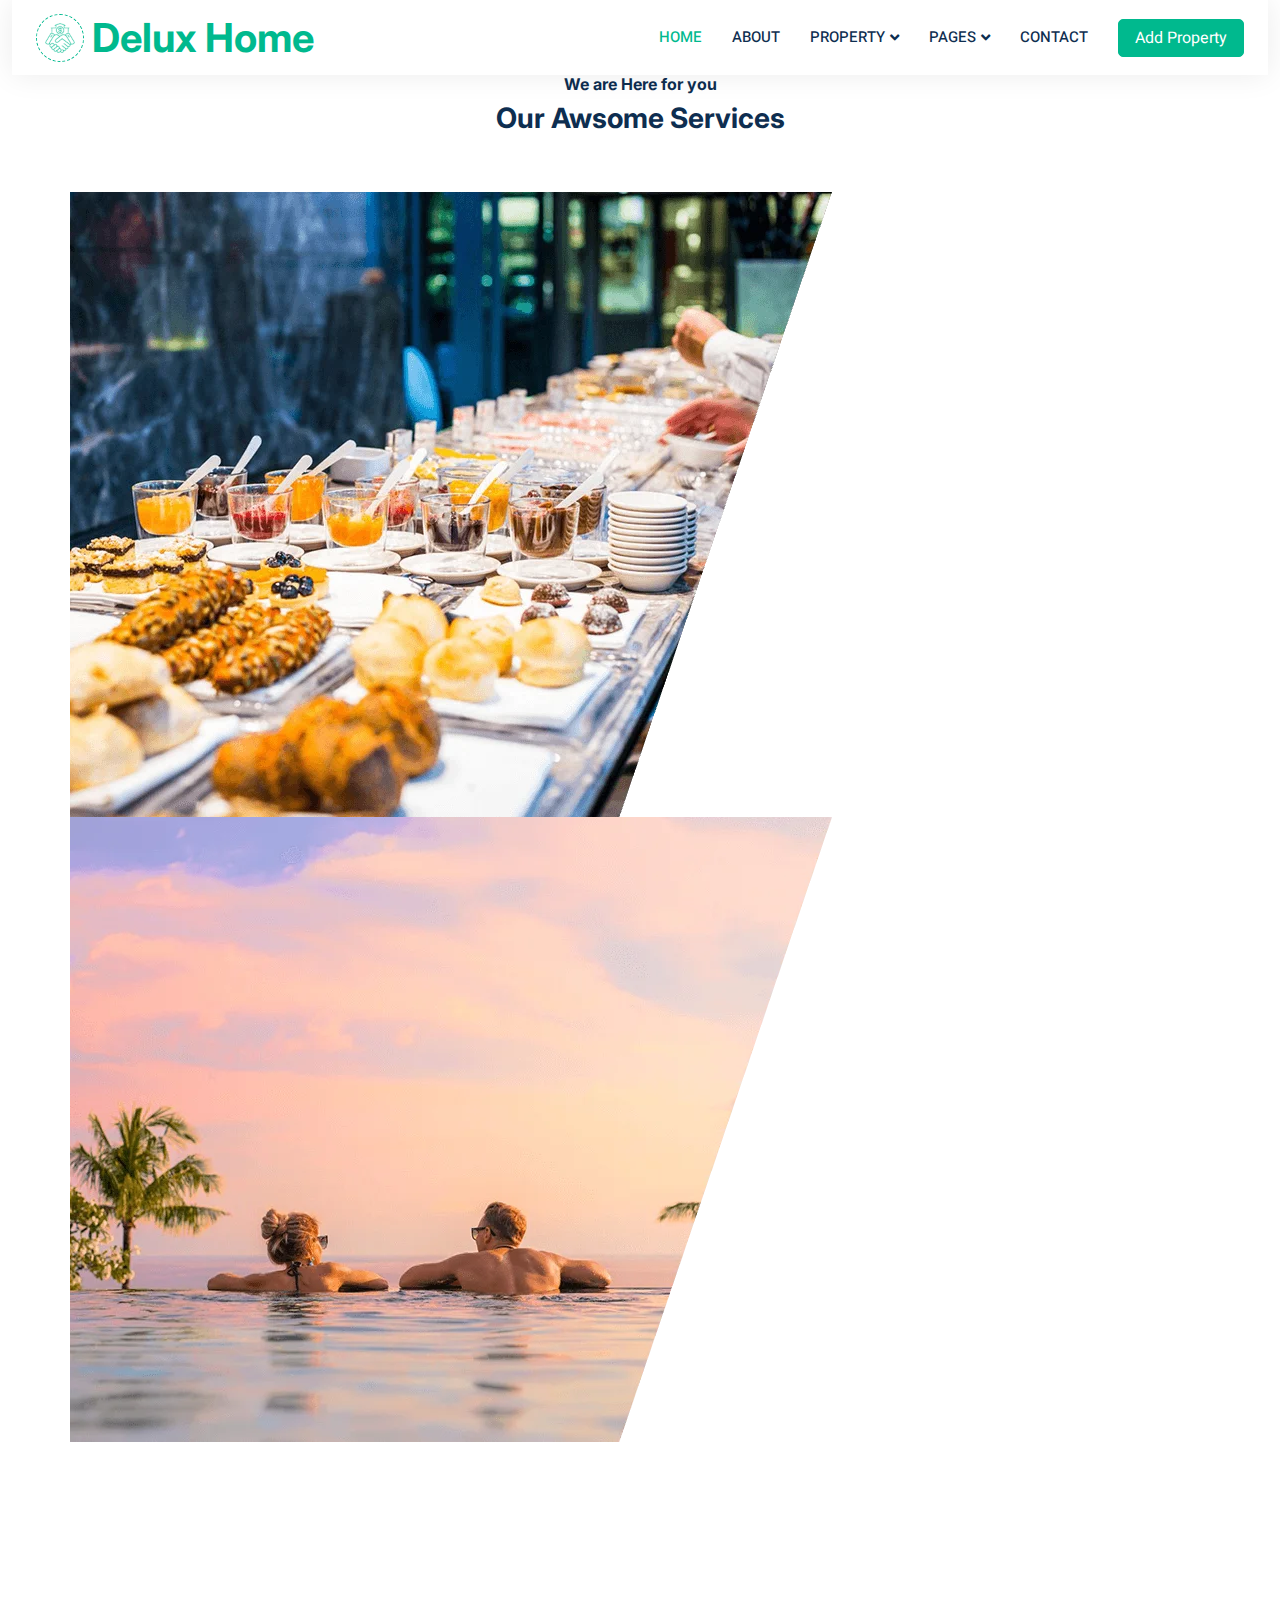
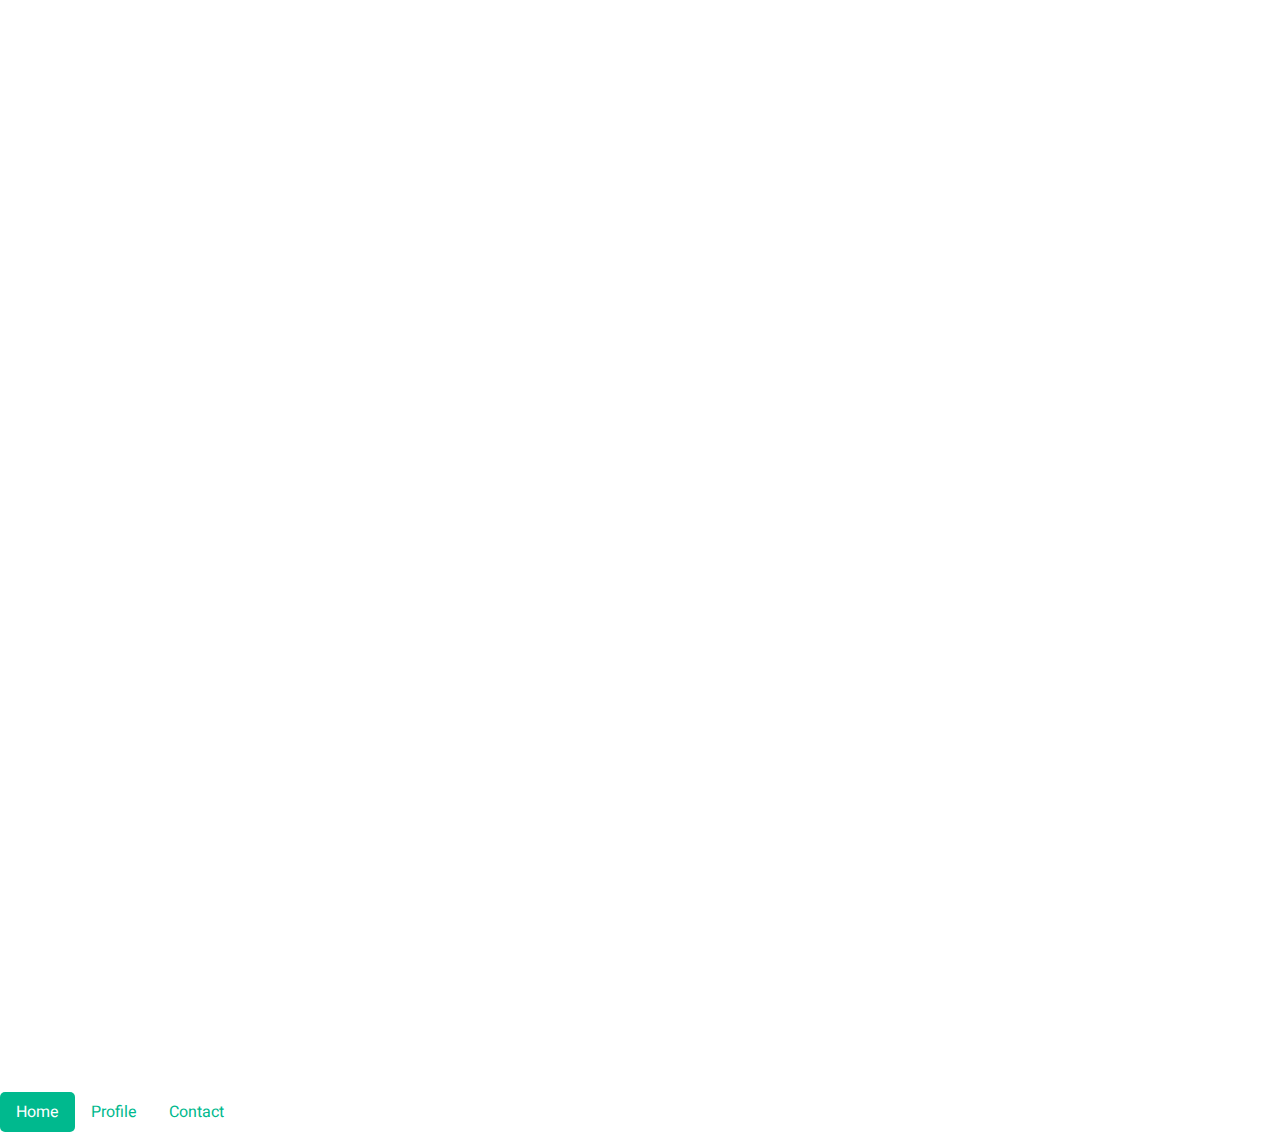
<file: luxury/OurServices.html>
<!DOCTYPE html>
<html lang="en">

<head>
    <meta charset="utf-8">
    <title>Luxury Resort</title>
    <meta content="width=device-width, initial-scale=1.0" name="viewport">
    <meta content="" name="keywords">
    <meta content="" name="description">

    <!-- Favicon -->
    <link href="img/favicon.ico" rel="icon">

    <!-- Google Web Fonts -->
    <link rel="preconnect" href="https://fonts.googleapis.com">
    <link rel="preconnect" href="https://fonts.gstatic.com" crossorigin>
    <link href="https://fonts.googleapis.com/css2?family=Heebo:wght@400;500;600&family=Inter:wght@700;800&display=swap"
        rel="stylesheet">

    <!-- Icon Font Stylesheet -->
    <link href="https://cdnjs.cloudflare.com/ajax/libs/font-awesome/5.10.0/css/all.min.css" rel="stylesheet">
    <link href="https://cdn.jsdelivr.net/npm/bootstrap-icons@1.4.1/font/bootstrap-icons.css" rel="stylesheet">

    <!-- Libraries Stylesheet -->
    <link href="lib/animate/animate.min.css" rel="stylesheet">
    <link href="lib/owlcarousel/assets/owl.carousel.min.css" rel="stylesheet">

    <!-- Customized Bootstrap Stylesheet -->
    <link href="css/bootstrap.min.css" rel="stylesheet">

    <!-- Template Stylesheet -->
    <link href="css/style.css" rel="stylesheet">
    <style>
        .service-item-wrap {
            background: white;
        }

        .service-item-wrap ul li a {
            display: block;
            margin-bottom: 2.8125rem;


        }

        .service-item-wrap ul li a .service-icon {
            height: 5.625rem;
            width: 5.625rem;
            background-color: #d3a1a1;
            line-height: 5.625rem;
            text-align: center;
            border-radius: 100%;
            float: left;
            --webkit-transition: all 0.3s ease-in-out;

            transition: all 0.3s ease-in-out;
        }
        .services_wraper{
            display: flex;
            flex-wrap: wrap;
        }
    </style>
</head>

<body>

    <body class="container-xxl bg-white p-0">


        <!-- Navbar Start -->
        <div class="container-fluid nav-bar bg-transparent">
            <nav class="navbar navbar-expand-lg bg-white navbar-light py-0 px-4">
                <a href="index.html" class="navbar-brand d-flex align-items-center text-center">
                    <div class="icon p-2 me-2">
                        <img class="img-fluid" src="img/icon-deal.png" alt="Icon" style="width: 30px; height: 30px;">
                    </div>
                    <h1 class="m-0 text-primary">Delux Home</h1>
                </a>
                <button type="button" class="navbar-toggler" data-bs-toggle="collapse" data-bs-target="#navbarCollapse">
                    <span class="navbar-toggler-icon"></span>
                </button>
                <div class="collapse navbar-collapse" id="navbarCollapse">
                    <div class="navbar-nav ms-auto">
                        <a href="index.html" class="nav-item nav-link active">Home</a>
                        <a href="about.html" class="nav-item nav-link">About</a>
                        <div class="nav-item dropdown">
                            <a href="#" class="nav-link dropdown-toggle" data-bs-toggle="dropdown">Property</a>
                            <div class="dropdown-menu rounded-0 m-0">
                                <a href="property-list.html" class="dropdown-item">Property List</a>
                                <a href="property-type.html" class="dropdown-item">Property Type</a>
                                <a href="property-agent.html" class="dropdown-item">Property Agent</a>
                            </div>
                        </div>
                        <div class="nav-item dropdown">
                            <a href="#" class="nav-link dropdown-toggle" data-bs-toggle="dropdown">Pages</a>
                            <div class="dropdown-menu rounded-0 m-0">
                                <a href="testimonial.html" class="dropdown-item">Testimonial</a>
                                <a href="404.html" class="dropdown-item">404 Error</a>
                            </div>
                        </div>
                        <a href="contact.html" class="nav-item nav-link">Contact</a>
                    </div>
                    <a href="" class="btn btn-primary px-3 d-none d-lg-flex">Add Property</a>
                </div>
            </nav>
        </div>




        <div id="services" class="services_wraper">
            <div class="container">
                <div class="row">
                    <div class="col-sm-12 section-title text-center mb-5">
                        <h6>We are Here for you</h6>
                        <h3>Our Awsome Services</h3>
                    </div>
                </div>
                <div class="row align-items-center services-item-wrap">
                    <div class="col-lg7 p-lg-0">
                        <div class="tab-content" id="pills-tabContent">

                            <div class="tab-pane fade show active" id="pills-home" role="tabpanel"
                                aria-labelledby="pills-home-tab">
                                <img src="./images/services/service2.webp" alt="">
                            </div>
                        </div>
                        <div class="tab-pane fade show active" id="pills-home" role="tabpanel"
                            aria-labelledby="pills-home-tab">
                            <img src="./images/services/service3.webp" alt="">
                        </div>

                    </div>
                    <div class="tab-pane fade" id="pills-profile" role="tabpanel" aria-labelledby="pills-profile-tab">
                        <img src="./images/services/service6.webp" alt="">
                    </div>

                </div>
                <div class="tab-pane fade" id="pills-contact" role="tabpanel" aria-labelledby="pills-contact-tab">
                    <img src="./images/services/service1.webp" alt="">
                </div>

            </div>
        </div>
        </div>
        <div class="col-lg-5 position-relative">
            <div class="service-menu-area">
                <ul class="nav nav-pills mb-3" id="pills-tab" role="tablist">
                    <li class="nav-item" role="presentation">
                        <button class="nav-link active" id="pills-home-tab" data-bs-toggle="pill"
                            data-bs-target="#pills-home" type="button" role="tab" aria-controls="pills-home"
                            aria-selected="true">Home</button>
                    </li>
                    <li class="nav-item" role="presentation">
                        <button class="nav-link" id="pills-profile-tab" data-bs-toggle="pill"
                            data-bs-target="#pills-profile" type="button" role="tab" aria-controls="pills-profile"
                            aria-selected="false">Profile</button>
                    </li>
                    <li class="nav-item" role="presentation">
                        <button class="nav-link" id="pills-contact-tab" data-bs-toggle="pill"
                            data-bs-target="#pills-contact" type="button" role="tab" aria-controls="pills-contact"
                            aria-selected="false">Contact</button>
                    </li>
                </ul>

            </div>
        </div>
        </div>
        </div>
        </div>


        <!-- JavaScript Libraries -->
        <script src="https://code.jquery.com/jquery-3.4.1.min.js"></script>
        <script src="https://cdn.jsdelivr.net/npm/bootstrap@5.0.0/dist/js/bootstrap.bundle.min.js"></script>
        <script src="lib/wow/wow.min.js"></script>
        <script src="lib/easing/easing.min.js"></script>
        <script src="lib/waypoints/waypoints.min.js"></script>
        <script src="lib/owlcarousel/owl.carousel.min.js"></script>

        <!-- Template Javascript -->
        <script src="js/main.js"></script>
    </body>

</html>
</file>
<file: luxury/css/style.css>
/********** Template CSS **********/
:root {
    --primary: #00B98E;
    --secondary: #FF6922;
    --light: #EFFDF5;
    --dark: #0E2E50;
}

.back-to-top {
    position: fixed;
    display: none;
    right: 45px;
    bottom: 45px;
    z-index: 99;
}
body{
    background-color: #fff;
}
 

/*** Button ***/
.btn {
    transition: .5s;
}

.btn.btn-primary,
.btn.btn-secondary {
    color: #FFFFFF;
}

.btn-square {
    width: 38px;
    height: 38px;
}

.btn-sm-square {
    width: 32px;
    height: 32px;
}

.btn-lg-square {
    width: 48px;
    height: 48px;
}

.btn-square,
.btn-sm-square,
.btn-lg-square {
    padding: 0;
    display: flex;
    align-items: center;
    justify-content: center;
    font-weight: normal;
    border-radius: 50px;
}


/*** Navbar ***/
.nav-bar {
    position: relative;
    transition: .5s;
    z-index: 9999;
}

.nav-bar.sticky-top {
    position: sticky;
    padding: 0;
    z-index: 9999;
}

.navbar {
    box-shadow: 0 0 30px rgba(0, 0, 0, .08);
}

.navbar .dropdown-toggle::after {
    border: none;
    content: "\f107";
    font-family: "Font Awesome 5 Free";
    font-weight: 900;
    vertical-align: middle;
    margin-left: 5px;
    transition: .5s;
}

.navbar .dropdown-toggle[aria-expanded=true]::after {
    transform: rotate(-180deg);
}

.navbar-light .navbar-nav .nav-link {
    margin-right: 30px;
    padding: 25px 0;
    color: #FFFFFF;
    font-size: 15px;
    text-transform: uppercase;
    outline: none;
}

.navbar-light .navbar-nav .nav-link:hover,
.navbar-light .navbar-nav .nav-link.active {
    color: var(--primary);
}

@media (max-width: 991.98px) {
    .nav-bar {
        margin: 0;
        padding: 0;
    }

    .navbar-light .navbar-nav .nav-link  {
        margin-right: 0;
        padding: 10px 0;
    }

    .navbar-light .navbar-nav {
        border-top: 1px solid #EEEEEE;
    }
}

.navbar-light .navbar-brand {
    height: 75px;
}

.navbar-light .navbar-nav .nav-link {
    color: var(--dark);
    font-weight: 500;
}

@media (min-width: 992px) {
    .navbar .nav-item .dropdown-menu {
        display: block;
        top: 100%;
        margin-top: 0;
        transform: rotateX(-75deg);
        transform-origin: 0% 0%;
        opacity: 0;
        visibility: hidden;
        transition: .5s;
        
    }

    .navbar .nav-item:hover .dropdown-menu {
        transform: rotateX(0deg);
        visibility: visible;
        transition: .5s;
        opacity: 1;
    }
}


/*** Header ***/
@media (min-width: 992px) {
    .header {
        margin-top: -120px;
    }
}

.header-carousel .owl-nav {
    position: absolute;
    top: 50%;
    left: -25px;
    transform: translateY(-50%);
    display: flex;
    flex-direction: column;
}

.header-carousel .owl-nav .owl-prev,
.header-carousel .owl-nav .owl-next {
    margin: 7px 0;
    width: 50px;
    height: 50px;
    display: flex;
    align-items: center;
    justify-content: center;
    color: #FFFFFF;
    background: var(--primary);
    border-radius: 40px;
    font-size: 20px;
    transition: .5s;
}

.header-carousel .owl-nav .owl-prev:hover,
.header-carousel .owl-nav .owl-next:hover {
    background: var(--dark);
}

@media (max-width: 768px) {
    .header-carousel .owl-nav {
        left: 25px;
    }
}

.breadcrumb-item + .breadcrumb-item::before {
    color: #DDDDDD;
}


/*** Icon ***/
.icon {
    padding: 15px;
    display: inline-flex;
    align-items: center;
    justify-content: center;
    background: #FFFFFF !important;
    border-radius: 50px;
    border: 1px dashed var(--primary) !important;
}


/*** About ***/
.about-img img {
    position: relative;
    z-index: 2;
}

.about-img::before {
    position: absolute;
    content: "";
    top: 0;
    left: -50%;
    width: 100%;
    height: 100%;
    background: var(--primary);
    transform: skew(20deg);
    z-index: 1;
}


/*** Category ***/
.cat-item div {
    background: #FFFFFF;
    border: 1px dashed rgba(0, 185, 142, .3);
    transition: .5s;
}

.cat-item:hover div {
    background: var(--primary);
    border-color: transparent;
}

.cat-item div * {
    transition: .5s;
}

.cat-item:hover div * {
    color: #FFFFFF !important;
}


/*** Property List ***/
.nav-pills .nav-item .btn {
    color: var(--dark);
}

.nav-pills .nav-item .btn:hover,
.nav-pills .nav-item .btn.active {
    color: #FFFFFF;
}

.property-item {
    box-shadow: 0 0 30px rgba(0, 0, 0, .08);
}

.property-item img {
    transition: .5s;
}

.property-item:hover img {
    transform: scale(1.1);
}

.property-item .border-top {
    border-top: 1px dashed rgba(0, 185, 142, .3) !important;
}

.property-item .border-end {
    border-right: 1px dashed rgba(0, 185, 142, .3) !important;
}


/*** Team ***/
.team-item {
    box-shadow: 0 0 30px rgba(0, 0, 0, .08);
    transition: .5s;
}

.team-item .btn {
    color: var(--primary);
    background: #FFFFFF;
    box-shadow: 0 0 30px rgba(0, 0, 0, .15);
}

.team-item .btn:hover {
    color: #FFFFFF;
    background: var(--primary);
}

.team-item:hover {
    border-color: var(--secondary) !important;
}

.team-item:hover .bg-primary {
    background: var(--secondary) !important;
}

.team-item:hover .bg-primary i {
    color: var(--secondary) !important;
}


/*** Testimonial ***/
.testimonial-carousel {
    padding-left: 1.5rem;
    padding-right: 1.5rem;
}

@media (min-width: 576px) {
    .testimonial-carousel {
        padding-left: 4rem;
        padding-right: 4rem;
    }
}

.testimonial-carousel .testimonial-item .border {
    border: 1px dashed rgba(0, 185, 142, .3) !important;
}

.testimonial-carousel .owl-nav {
    position: absolute;
    width: 100%;
    height: 40px;
    top: calc(50% - 20px);
    left: 0;
    display: flex;
    justify-content: space-between;
    z-index: 1;
}

.testimonial-carousel .owl-nav .owl-prev,
.testimonial-carousel .owl-nav .owl-next {
    position: relative;
    width: 40px;
    height: 40px;
    display: flex;
    align-items: center;
    justify-content: center;
    color: #FFFFFF;
    background: var(--primary);
    border-radius: 40px;
    font-size: 20px;
    transition: .5s;
}

.testimonial-carousel .owl-nav .owl-prev:hover,
.testimonial-carousel .owl-nav .owl-next:hover {
    background: var(--dark);
}


/*** Footer ***/
.footer .btn.btn-social {
    margin-right: 5px;
    width: 35px;
    height: 35px;
    display: flex;
    align-items: center;
    justify-content: center;
    color: var(--light);
    border: 1px solid rgba(255,255,255,0.5);
    border-radius: 35px;
    transition: .3s;
}

.footer .btn.btn-social:hover {
    color: var(--primary);
    border-color: var(--light);
}

.footer .btn.btn-link {
    display: block;
    margin-bottom: 5px;
    padding: 0;
    text-align: left;
    font-size: 15px;
    font-weight: normal;
    text-transform: capitalize;
    transition: .3s;
}

.footer .btn.btn-link::before {
    position: relative;
    content: "\f105";
    font-family: "Font Awesome 5 Free";
    font-weight: 900;
    margin-right: 10px;
}

.footer .btn.btn-link:hover {
    letter-spacing: 1px;
    box-shadow: none;
}

.footer .form-control {
    border-color: rgba(255,255,255,0.5);
}

.footer .copyright {
    padding: 25px 0;
    font-size: 15px;
    border-top: 1px solid rgba(256, 256, 256, .1);
}

.footer .copyright a {
    color: var(--light);
}

.footer .footer-menu a {
    margin-right: 15px;
    padding-right: 15px;
    border-right: 1px solid rgba(255, 255, 255, .1);
}

.footer .footer-menu a:last-child {
    margin-right: 0;
    padding-right: 0;
    border-right: none;
}
</file>
